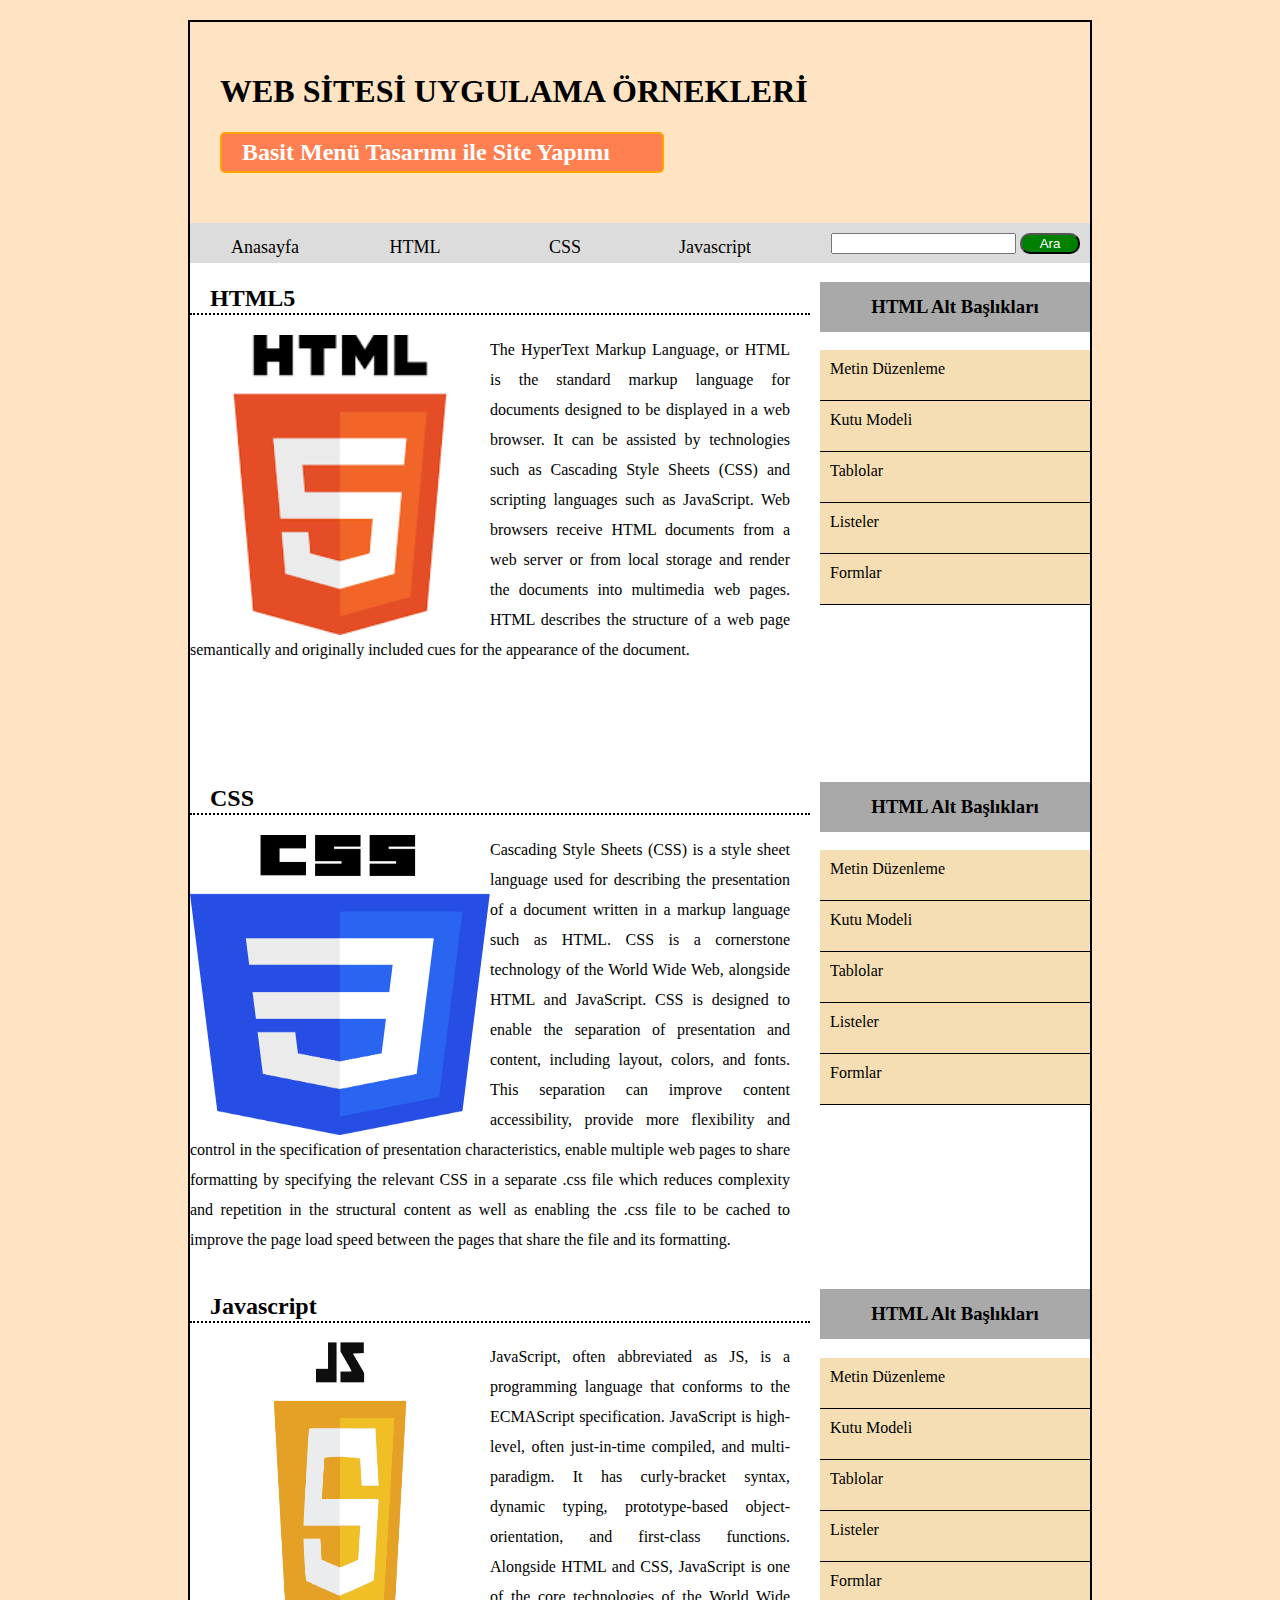
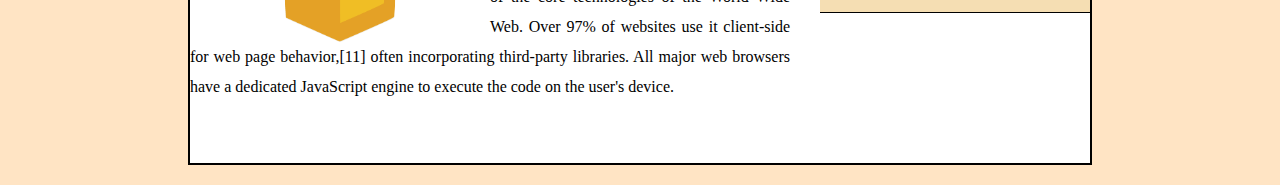
<file: HTML CSS JS/index.html>
<!DOCTYPE html>
<html lang="en">
<head>
    <meta charset="UTF-8">
    <meta http-equiv="X-UA-Compatible" content="IE=edge">
    <meta name="viewport" content="width=device-width, initial-scale=1.0">
    <title>HTML - CSS</title>
    <link rel="stylesheet" href="style.css">
</head>
<body>
    <div class="kapsa">
        <div class="header">
            <h1>WEB SİTESİ UYGULAMA ÖRNEKLERİ</h1>
            <h2>Basit Menü Tasarımı ile Site Yapımı</h2>
        </div>
        <div class="ust_menu">
            <ul>
                <li><a href="#">Anasayfa</a></li>
                <li><a href="#">HTML</a></li>
                <li><a href="#">CSS</a></li>
                <li><a href="#">Javascript</a></li>
            </ul>
            <div class="ara">
                <input type="text"/>
                <button>Ara</button>   
            </div>
        </div>
        <div class="content">
            <div class="left_Side">
                <h2>HTML5</h2>
                <p class="par">
                    <img src="img/html.png" alt="">
                    The HyperText Markup Language, or HTML is the standard markup language for documents designed to be displayed in a web browser. 
                    It can be assisted by technologies such as Cascading Style Sheets (CSS) and scripting languages such as JavaScript.
                    Web browsers receive HTML documents from a web server or from local storage and render the documents into multimedia web pages. 
                    HTML describes the structure of a web page semantically and originally included cues for the appearance of the document.
                </p>
            </div>
            <div class="right_Side">
                <h3>HTML Alt Başlıkları</h3>
                <ul>
                    <li>Metin Düzenleme</li>
                    <li>Kutu Modeli </li>
                    <li>Tablolar</li>
                    <li>Listeler</li>
                    <li>Formlar</li>
                </ul>
            </div>
        </div>
        <div class="content">
            <div class="left_Side">
                <h2>CSS</h2>
                <p class="par">
                    <img src="img/css.png" alt="">
                    Cascading Style Sheets (CSS) is a style sheet language used for describing the presentation of a document written in a markup language such as HTML.
                    CSS is a cornerstone technology of the World Wide Web, alongside HTML and JavaScript.
                    CSS is designed to enable the separation of presentation and content, including layout, colors, and fonts.
                    This separation can improve content accessibility, provide more flexibility and control in the specification of presentation characteristics, enable multiple web pages to share formatting by specifying the relevant CSS in a separate .css file which reduces complexity and repetition in the structural 
                    content as well as enabling the .css file to be cached to improve the page load speed between the pages that share the file and its formatting.
                </p>
            </div>
            <div class="right_Side">
                <h3>HTML Alt Başlıkları</h3>
                <ul>
                    <li>Metin Düzenleme</li>
                    <li>Kutu Modeli </li>
                    <li>Tablolar</li>
                    <li>Listeler</li>
                    <li>Formlar</li>
                </ul>
            </div>
        </div>
        <div class="content">
            <div class="left_Side">
                <h2>Javascript</h2>
                <p class="par">
                    <img src="img/js.png" alt="">
                    JavaScript, often abbreviated as JS, is a programming language that conforms to the ECMAScript specification.
                    JavaScript is high-level, often just-in-time compiled, and multi-paradigm. It has curly-bracket syntax, dynamic typing, 
                    prototype-based object-orientation, and first-class functions.
                    Alongside HTML and CSS, JavaScript is one of the core technologies of the World Wide Web.
                    Over 97% of websites use it client-side for web page behavior,[11] often incorporating third-party libraries.
                    All major web browsers have a dedicated JavaScript engine to execute the code on the user's device.
                </p>
            </div>
            <div class="right_Side">
                <h3>HTML Alt Başlıkları</h3>
                <ul>
                    <li>Metin Düzenleme</li>
                    <li>Kutu Modeli </li>
                    <li>Tablolar</li>
                    <li>Listeler</li>
                    <li>Formlar</li>
                </ul>
            </div>
        </div>
        
    </div>
    
</body>
</html>
</file>
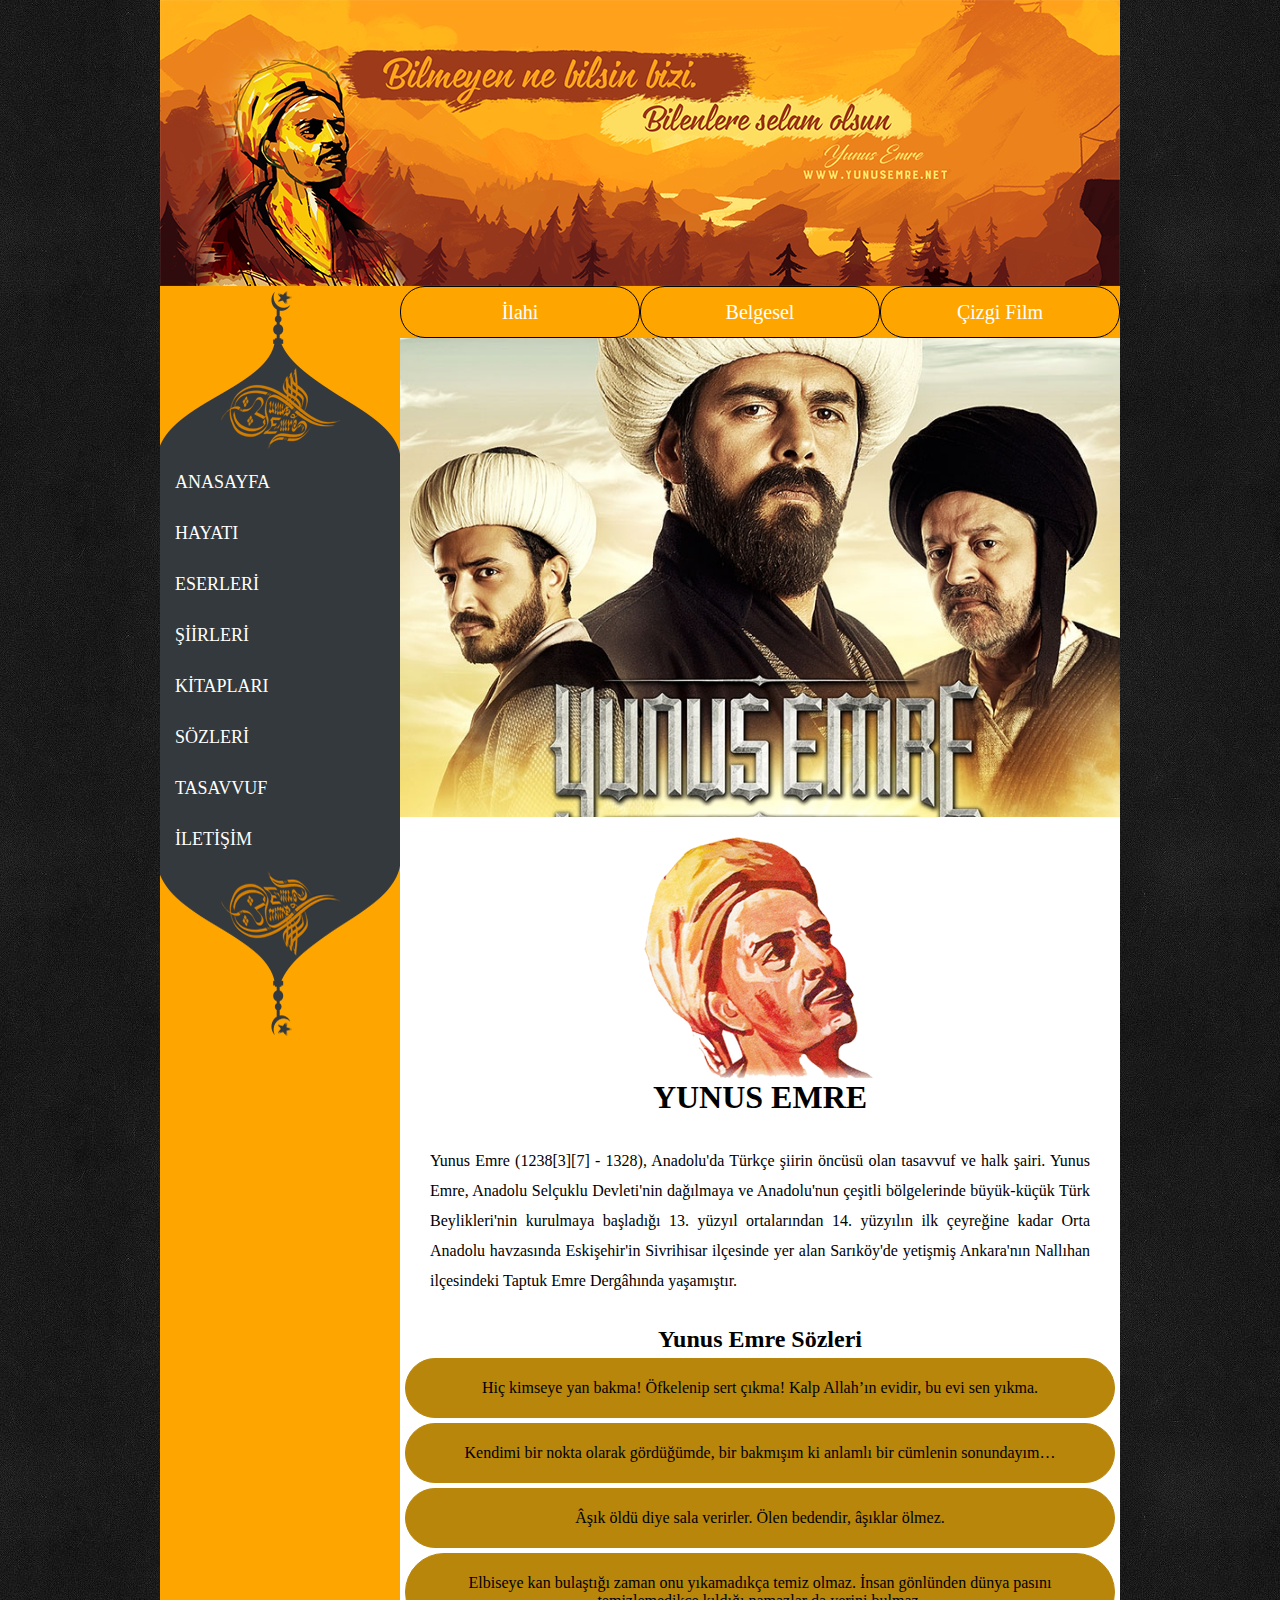
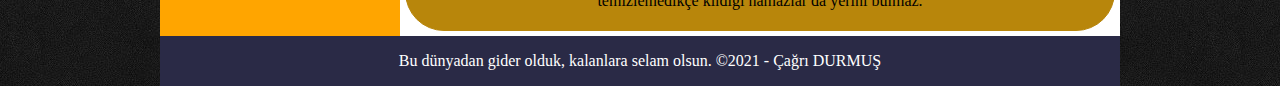
<file: Yunus/index.html>
<!DOCTYPE html>
<html lang="en">
<head>
    <meta charset="UTF-8">
    <meta http-equiv="X-UA-Compatible" content="IE=edge">
    <meta name="viewport" content="width=device-width, initial-scale=1.0">
    <title>Yunus Emre</title>
    <link rel="stylesheet" href="style.css">
</head>
<body>
    <div class="kapsa">
        <div class="header">
            <img src="img/header.png" alt="">
        </div>
        <div class="_body">
            <div class="left_side">
                <img src="img/aside-logo.png" alt="">
                <div class="left_side_menu">
                    
                        <ul>
                            <li><a href="#">ANASAYFA</a></li>
                            <li><a href="#">HAYATI</a></li>
                            <li><a href="#">ESERLERİ</a></li>
                            <li><a href="#">ŞİİRLERİ</a></li>
                            <li><a href="#">KİTAPLARI</a></li>
                            <li><a href="#">SÖZLERİ</a></li>
                            <li><a href="#">TASAVVUF</a></li>
                            <li><a href="#">İLETİŞİM</a></li>
                        </ul>
                </div>
                <img src="img/aside-logo-ters.fw.png" alt="">
            </div>
            <div class="right_side">
                <div class="top_menu">
                    <ul>
                        <li><a href="#">İlahi</a></li>
                        <li><a href="#">Belgesel</a></li>
                        <li><a href="#">Çizgi Film</a></li>
                    </ul>                    
                </div>
                <div class="main_content">
                    <div class="content">
                        <img class="yunus" src="img/yunus-emre.jpg" alt=""> 
                    </div>
                    <div class="content2">
                        <img class="emre" src="img/yunus-emre.png" alt="">
                        <h1>YUNUS EMRE</h1>
                        <p class="paragraph">
                            Yunus Emre (1238[3][7] - 1328), Anadolu'da Türkçe şiirin öncüsü olan tasavvuf ve halk şairi. 
                            Yunus Emre, Anadolu Selçuklu Devleti'nin dağılmaya ve Anadolu'nun çeşitli bölgelerinde büyük-küçük Türk Beylikleri'nin kurulmaya başladığı 
                            13. yüzyıl ortalarından 14. yüzyılın ilk çeyreğine kadar Orta Anadolu havzasında Eskişehir'in Sivrihisar ilçesinde yer alan 
                            Sarıköy'de yetişmiş Ankara'nın Nallıhan ilçesindeki Taptuk Emre Dergâhında yaşamıştır.
                        </p>
                        <h2>Yunus Emre Sözleri</h2>
                        <p class="paragraph1">
                            Hiç kimseye yan bakma! Öfkelenip sert çıkma! Kalp Allah’ın evidir, bu evi sen yıkma.
                        </p>
                        <p class="paragraph1">
                            Kendimi bir nokta olarak gördüğümde, bir bakmışım ki anlamlı bir cümlenin sonundayım…
                        </p>
                        <p class="paragraph1">
                            Âşık öldü diye sala verirler. Ölen bedendir, âşıklar ölmez.
                        </p>
                        <p class="paragraph1">
                            Elbiseye kan bulaştığı zaman onu yıkamadıkça temiz olmaz. İnsan gönlünden dünya pasını temizlemedikçe kıldığı namazlar da yerini bulmaz.
                        </p>
                    </div>  
                </div>        
            </div>
            <div class="clear"></div>
        </div>
        <div class="footer">
            <p>Bu dünyadan gider olduk, kalanlara selam olsun. ©2021 - Çağrı DURMUŞ</p>
        </div>
    </div>
</body>
</html>
</file>
<file: HTML CSS JS/style.css>
body{
    background-color: bisque;
    
    
}

.kapsa{
    width: 900px;
    margin: 20px auto;
    border: 2px solid black;
}

.header{
    padding: 30px;
}

.header h2{
    width: 400px;
    background-color: coral;
    padding: 5px 20px;
    border: 2px solid orange;
    color: white;
    border-radius: 5px;
}

.ust_menu{
    background-color: gainsboro;
    height: 40px; 
}

.ust_menu ul{
    list-style-type: none;
    margin: 0px;
    padding: 0px;
}

.ust_menu ul li{
    float: left;
}


.ust_menu ul li a{
    display: block;
    height: 40px;
    width: 150px;
    text-align: center;
    line-height: 48px;
    color: black;
    font-size: 18px;
    text-decoration: none;
}

.ust_menu ul li a:hover{
    color: crimson;
}

.ara{
    height: 40px;
    line-height: 40px;
    float: right;
    margin-right: 10px;
}

.ara button{
    width: 60px;
    color: white;
    background-color: green;
    border-radius: 10px;
}
.content{
    background-color: white;
    height: 500px;
}
.left_Side{
    line-height: 30px;
    width: 600px;
    text-align: justify;
    float: left;
}

.left_Side h2{
    padding-left: 20px;
    width: 600px;
    border-bottom: 2px dotted black;  
}

.left_Side img{
    height: 300px;
    width: 300pX;
    float: left;
}

.right_Side{
    
    width: 270px;
    margin-left: 30px;
    float: right;
    
}

.right_Side h3{
    background-color: darkgray;
    height: 50px;
    line-height: 50px;
    text-align: center;
}

.right_Side ul{
    list-style-type: none;
    margin: 0px;
    padding: 0px;
}

.right_Side ul li{
    height: 40px;
    background-color: wheat;
    padding-left: 10px;
    padding-top: 10px;
    border-bottom: 1px solid black;
}
</file>
<file: Yunus/style.css>
*{
    margin: 0px;
    padding: 0px;
    list-style-type: none;
}

body{
    background-image: url(img/chalkboard.jpg);
     
}

.kapsa{
    width: 960px;
    background-color: wheat;
    margin: 0px auto;
}

.header{
    height: 286px;
}

.header img{
    text-align: center;
}

._body{
    background-color: orange;
    
}

.left_side{
    width: 240px;
    float: left;
}

.left_side img{
    display: block;
}

.left_side_menu{
    background-color: #34393D;
    width: 240px;
    
}

.left_side ul li a{
    display: block;
    padding: 15px;
    color: white;
    font-size: 18px;
    text-decoration: none;
    transition: all 1s ease;
}

.left_side ul li a:hover{
    background-color: orange;
    border-right: 10px solid orangered;
    color: black;
    padding-left: 20px;
}

.right_side{
    float: left;
    width: 720px;
    background-color: white;
}

.top_menu{
    width: 720px;
    float: right;
    background-color: orange;
}

.top_menu ul li{
    float: left;
}

.top_menu ul li a{
    display: block;
    height: 50px;
    line-height: 50px;
    text-align: center;
    width: 238px;
    text-decoration: none;
    color: white;
    font-size: 20px;
    border: 1px solid black;
    border-radius: 25px;
    transition: all 1s ease;
}

.top_menu ul li a:hover{
    background-color: orangered;
    color: black;
}

.clear{
    clear: both;
}

.yunus{
    display: block;
    width: 100%;
}

.content2{
    background-color: white;
    
}

.emre{
    display: block;
    margin:  auto;
    padding-top: 20px;
}

.content2 h1,h2{
    text-align: center;
}

.paragraph{
    text-align: justify;
    padding: 30px;
    line-height: 30px;
}

.paragraph1{
    font: bold;
    margin: 5px;
    text-align: center;
    padding: 20px;
    border: 1px solid darkgoldenrod;
    border-radius: 50px;
    background-color:darkgoldenrod;
}

.footer{
    height: 50px;
    line-height: 50px;
    color: white;
    background-color: rgb(42, 42, 70);
    text-align: center;
}

.main_content{
    
    margin-top: 52px;
}
</file>
